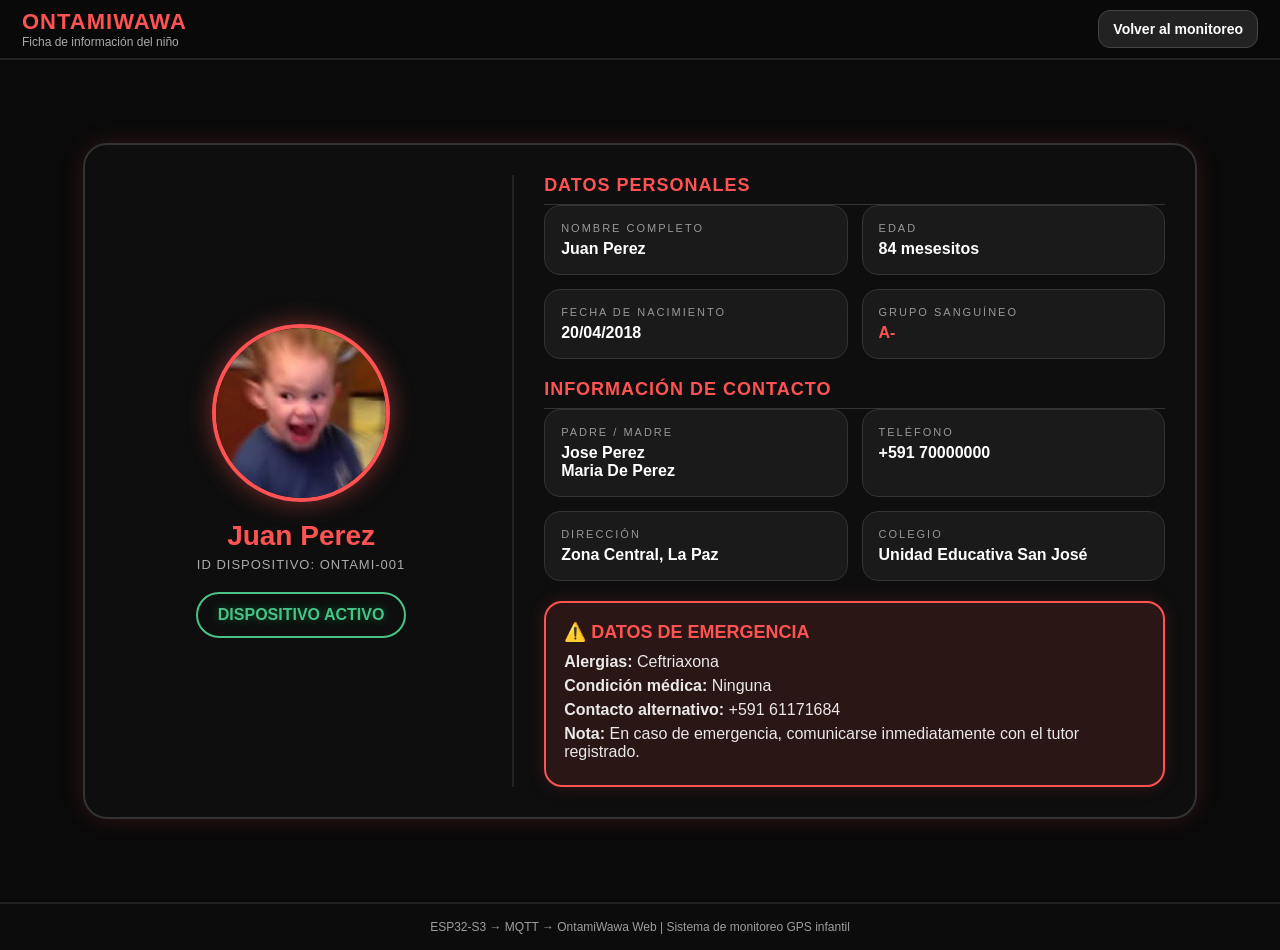
<file: kidIdentification.html>
<!DOCTYPE html>
<html lang="es">
<head>
  <meta charset="UTF-8">
  <meta name="viewport" content="width=device-width, initial-scale=1.0">

  <link rel="icon" href="Recources/Borcelle.svg">

  <title>OntamiWawa - Información del Niño</title>

  <link rel="stylesheet" href="CSS/styleIdenti.css">
</head>

<body>

  <div id="topbar">
    <div>
      <div id="brand">ONTAMIWAWA</div>
      <div id="subbrand">Ficha de información del niño</div>
    </div>

    <a href="index.html" class="btn">Volver al monitoreo</a>
  </div>

  <main>
    <section class="card">

      <div class="profile">
        <div class="photo">
          <img src="Recources/images.jpeg" alt="Foto del niño">
        </div>

        <div class="name">Juan Perez</div>
        <div class="code">ID DISPOSITIVO: ONTAMI-001</div>

        <div class="status">DISPOSITIVO ACTIVO</div>
      </div>

      <div class="info">

        <div>
          <div class="section-title">DATOS PERSONALES</div>

          <div class="grid">
            <div class="box">
              <div class="label">NOMBRE COMPLETO</div>
              <div class="value">Juan Perez</div>
            </div>

            <div class="box">
              <div class="label">EDAD</div>
              <div class="value">84 mesesitos</div>
            </div>

            <div class="box">
              <div class="label">FECHA DE NACIMIENTO</div>
              <div class="value">20/04/2018</div>
            </div>

            <div class="box">
              <div class="label">GRUPO SANGUÍNEO</div>
              <div class="value red">A-</div>
            </div>
          </div>
        </div>

        <div>
          <div class="section-title">INFORMACIÓN DE CONTACTO</div>

          <div class="grid">
            <div class="box">
              <div class="label">PADRE / MADRE</div>
              <div class="value">Jose Perez</div>
              <div class="value">Maria De Perez</div>
            </div>

            <div class="box">
              <div class="label">TELÉFONO</div>
              <div class="value">+591 70000000</div>
            </div>

            <div class="box">
              <div class="label">DIRECCIÓN</div>
              <div class="value">Zona Central, La Paz</div>
            </div>

            <div class="box">
              <div class="label">COLEGIO</div>
              <div class="value">Unidad Educativa San José</div>
            </div>
          </div>
        </div>

        <div class="emergency">
          <div class="emergency-title">⚠️ DATOS DE EMERGENCIA</div>
          <p><strong>Alergias:</strong> Ceftriaxona</p>
          <p><strong>Condición médica:</strong> Ninguna</p>
          <p><strong>Contacto alternativo:</strong> +591 61171684</p>
          <p><strong>Nota:</strong> En caso de emergencia, comunicarse inmediatamente con el tutor registrado.</p>
        </div>

      </div>

    </section>
  </main>

  <footer>
    ESP32-S3 → MQTT → OntamiWawa Web | Sistema de monitoreo GPS infantil
  </footer>

</body>
</html>
</file>
<file: CSS/styleIdenti.css>
body {
    margin: 0;
    padding: 0;
    min-height: 100vh;
    font-family: 'Segoe UI', sans-serif;
    background: #0a0a0a;
    color: white;
}

#topbar {
    height: 58px;
    background: rgba(10, 10, 10, 0.96);
    border-bottom: 2px solid #222;
    display: flex;
    align-items: center;
    justify-content: space-between;
    padding: 0 22px;
}

#brand {
    font-size: 22px;
    font-weight: 800;
    letter-spacing: 1px;
    color: #ff5252;
}

#subbrand {
    font-size: 12px;
    opacity: 0.65;
}

.btn {
    background: #222;
    color: white;
    border: 1px solid #444;
    padding: 10px 14px;
    border-radius: 12px;
    cursor: pointer;
    font-weight: bold;
    text-decoration: none;
    font-size: 14px;
}

.btn:hover {
    background: #333;
}

main {
    min-height: calc(100vh - 58px);
    display: flex;
    align-items: center;
    justify-content: center;
    padding: 35px;
    box-sizing: border-box;
}

.card {
    width: 100%;
    max-width: 1050px;
    background: rgba(15, 15, 15, 0.97);
    border: 2px solid #333;
    border-radius: 24px;
    padding: 30px;
    box-shadow: 0 0 25px rgba(255, 82, 82, 0.15);
    display: grid;
    grid-template-columns: 0.9fr 1.4fr;
    gap: 30px;
}

.profile {
    display: flex;
    flex-direction: column;
    align-items: center;
    justify-content: center;
    text-align: center;
    border-right: 2px solid #222;
    padding-right: 25px;
}

.photo {
    width: 170px;
    height: 170px;
    border-radius: 50%;
    border: 4px solid #ff5252;
    background: #1a1a1a;
    overflow: hidden;
    box-shadow: 0 0 25px rgba(255, 82, 82, 0.45);
    margin-bottom: 18px;
}

.photo img {
    width: 100%;
    height: 100%;
    object-fit: cover;
}

.name {
    font-size: 28px;
    font-weight: 800;
    color: #ff5252;
    margin-bottom: 5px;
}

.code {
    font-size: 13px;
    opacity: 0.65;
    letter-spacing: 1px;
}

.status {
    margin-top: 20px;
    padding: 12px 20px;
    border-radius: 50px;
    border: 2px solid #49c287;
    color: #49c287;
    font-weight: bold;
    text-shadow: 0 0 10px rgba(0, 230, 118, 0.4);
}

.info {
    display: flex;
    flex-direction: column;
    gap: 20px;
}

.section-title {
    font-size: 18px;
    font-weight: bold;
    color: #ff5252;
    letter-spacing: 1px;
    border-bottom: 1px solid #333;
    padding-bottom: 8px;
}

.grid {
    display: grid;
    grid-template-columns: repeat(2, 1fr);
    gap: 14px;
}

.box {
    background: #1a1a1a;
    border: 1px solid #333;
    border-radius: 16px;
    padding: 16px;
}

.label {
    font-size: 11px;
    opacity: 0.55;
    letter-spacing: 2px;
    margin-bottom: 6px;
}

.value {
    font-size: 16px;
    color: white;
    font-weight: 600;
}

.value.red {
    color: #ff5252;
}

.emergency {
    background: rgba(255, 82, 82, 0.12);
    border: 2px solid #ff5252;
    border-radius: 18px;
    padding: 18px;
    box-shadow: 0 0 18px rgba(255, 82, 82, 0.15);
}

.emergency-title {
    font-size: 18px;
    font-weight: bold;
    color: #ff5252;
    margin-bottom: 10px;
}

.emergency p {
    margin: 6px 0;
    opacity: 0.9;
}

footer {
    text-align: center;
    padding: 16px;
    background: rgba(15, 15, 15, 0.97);
    border-top: 2px solid #333;
    font-size: 12px;
    opacity: 0.6;
}

@media (max-width: 850px) {
    .card {
        grid-template-columns: 1fr;
    }

    .profile {
        border-right: none;
        border-bottom: 2px solid #222;
        padding-right: 0;
        padding-bottom: 25px;
    }

    .grid {
        grid-template-columns: 1fr;
    }

    #topbar {
        height: auto;
        padding: 14px;
        gap: 10px;
        flex-direction: column;
        align-items: flex-start;
    }
}
</file>
